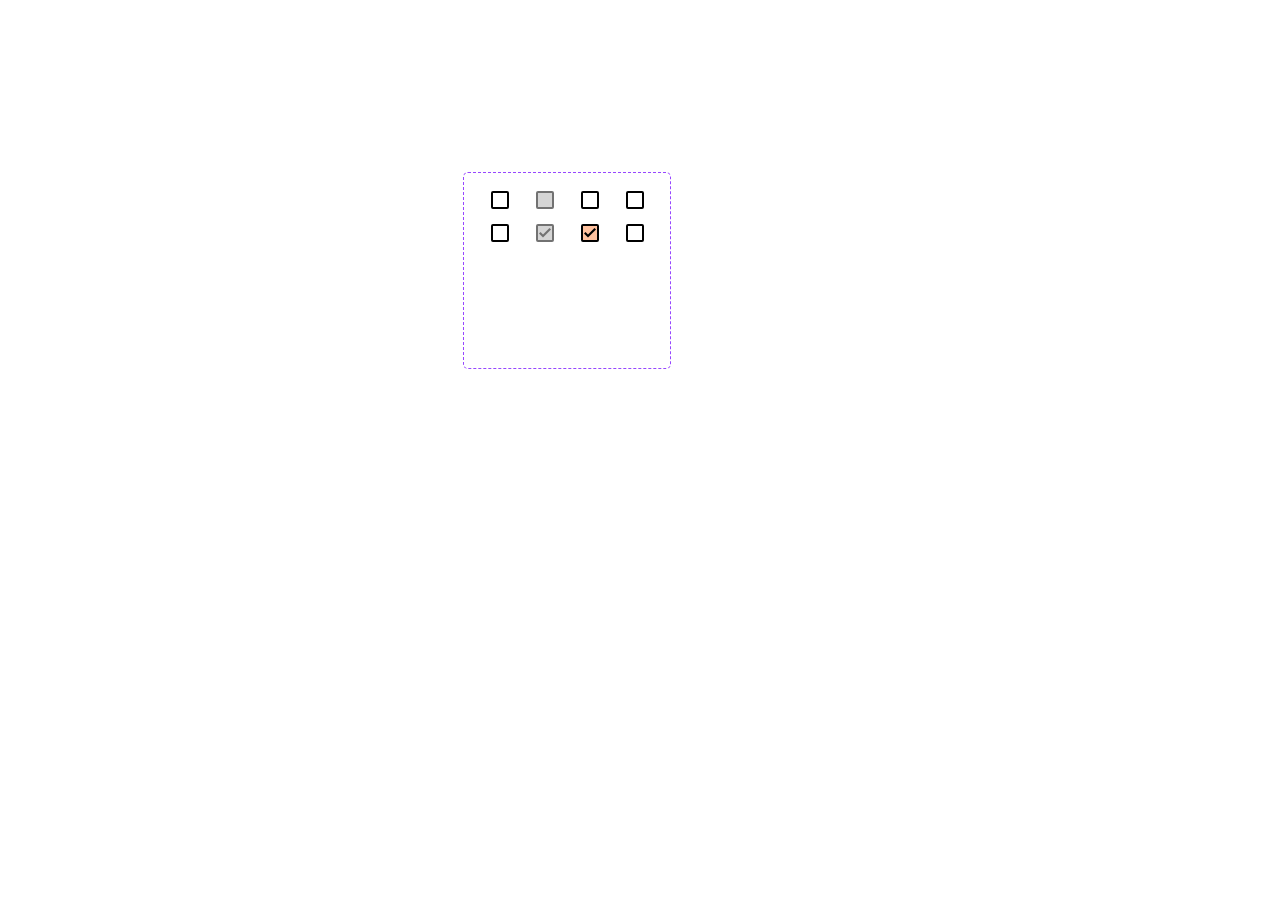
<file: uyishi/index.html>
<!DOCTYPE html>
<html lang="en">
<head>
    <meta charset="UTF-8">
    <meta http-equiv="X-UA-Compatible" content="IE=edge">
    <meta name="viewport" content="width=device-width, initial-scale=1.0">
    <title>checkbox</title>
    <link rel="stylesheet" href="./css/mein.css">
</head>
<body>
    <div class="container">
        <div class="checkbox__conta">
            <div>
                <form class="form__1">
                    <label class="check_lebel" for="car">
                        <input class="checkbox" type="checkbox" id="car">
                        <span class="costum__checkbox"></span>
                    </label>
                    <label class="check_lebel" for="house">
                        <input class="checkbox" type="checkbox" id="house" disabled>
                        <span class="costum__checkbox"></span>
                    </label>
                    <label class="check_lebel" for="money">
                        <input class="checkboxx" type="checkbox" id="money">
                        <span class="costum__checkbox"></span>
                    </label>
                    <label class="check_lebel" for="sport">
                        <input class="checkboxxx" type="checkbox" id="sport">
                        <span class="costum__checkbox"></span>
                    </label>
                </form>

                <form class="form_2">
                    <label class="check_lebell" for="Enable">
                        <input class="check" type="checkbox" id="Enable"  >
                        <span class="custom__checkbox"></span>
                    </label>
                    <label class="check_lebell" for="Disable">
                        <input class="check" type="checkbox" id="Disable" disabled checked>
                        <span class="custom__checkbox"></span>
                    </label>
                    <label class="check_lebell" for="Hover">
                        <input class="chec" type="checkbox" id="Hover" checked>
                        <span class="custom__checkbox"></span>
                    </label>
                    <label class="check_lebell" for="Active">
                        <input class="check__shadow" type="checkbox" id="Active">
                        <span class="custom__checkbox"></span>
                    </label>
                </form>
            </div>
        </div>
        
    </div>
</body>
</html>
</file>
<file: uyishi/css/mein.css>
@import url('https://fonts.googleapis.com/css2?family=Inter&display=swap');
*,
::before,
::after {
    padding: 0;
    margin: 0;
    box-sizing: border-box;
}
.container {
    position: relative;
    width: 1134px;
    height: 542px;
    background: #FFFFFF;
}

.checkbox__conta {
    position: absolute;
    width: 208px;
    height: 197px;
    left: 463px;
    top: 172px;
    border: 1px dashed #9747FF;
    border-radius: 5px;
}




.form__1{
    display: flex;
    padding: 20px;
    column-gap: 32px;
    justify-content: center;
}
.check_lebel {
    position: relative;
    display: flex;
    align-items: center;
    justify-content: center;    
}
.costum__checkbox {
    cursor: pointer;
    position: absolute;
    width: 18px;
    height: 18px;
    border: 2px solid #000000;
    border-radius: 2px;
}
.checkbox {
    visibility: hidden;
}
.checkboxx {
    visibility: hidden;
}
.checkboxxx {
    visibility: hidden;
}
.checkbox:disabled + .costum__checkbox {
    background-color: #D5D5D5;
    border-color: #727272;
}
.checkboxx:hover + .costum__checkbox {
    
    background: #DDDDDD;
}
.checkboxxx:active + .costum__checkbox {
    box-shadow:2px 2px 0px #000000;
}


.form_2{
    display: flex;
    column-gap: 32px;
    justify-content: center;
}
.custom__checkbox {
    cursor: pointer;
    position: absolute;
    width: 18px;
    height: 18px;
    border: 2px solid #000000;
    border-radius: 2px;
}
.check_lebell {
    position: relative;
    display: flex;
    align-items: center;
    justify-content: center;
}
.check {
    visibility: hidden;
}
.chec {
    visibility: hidden;
}
.check__shadow {
    visibility: hidden;
}
.check:checked + .custom__checkbox {
    background-image: url(../images/icon.png);
    background-color: #FFC29F;
    background-repeat: no-repeat;
   background-size: 12px 9.5px;
   background-position: center center;
   text-decoration: none;
}
.check:checked:disabled + .custom__checkbox 
{
    background-image: url(../images/icon\ \(1\).png);
    background-repeat: no-repeat;
    background-size: 12px 9.5px;
    background-position: center center;
    text-decoration: none;
    background-color: #D5D5D5;
    border-color: #727272;
    
}
.chec:checked + .custom__checkbox  {
    background-color: #FFC29F;
    background-image: url(../images/icon.png);
    background-repeat: no-repeat;
   background-size: 12px 9.5px;
   background-position: center center;
   text-decoration: none;
}
.chec:checked:hover + .custom__checkbox 
{
    background-color: #FF965B;
    background-image: url(../images/icon.png);
    background-repeat: no-repeat;
   background-size: 12px 9.5px;
   background-position: center center;
   text-decoration: none;
}
.check__shadow:checked + .custom__checkbox {
    background-color: #FFC29F;
    background-image: url(../images/icon.png);
    background-repeat: no-repeat;
   background-size: 12px 9.5px;
   background-position: center center;
   text-decoration: none;
}
.check__shadow:checked:hover + .custom__checkbox 
{
    background-color: #FF965B;
    background-image: url(../images/icon.png);
    background-repeat: no-repeat;
   background-size: 12px 9.5px;
   background-position: center center;
   text-decoration: none;
}
.check__shadow:checked:hover:active + .custom__checkbox {
background-color: #FF792E;
background-image: url(../images/icon.png);
background-repeat: no-repeat;
background-size: 12px 9.5px;
background-position: center center;
text-decoration: none;
box-shadow:2px 2px 0px #000000;
}



/* .check__p {
    font-family: 'Inter';
    font-style: normal;
    font-weight: 400;
    font-size: 12px;
    line-height: 15px;
    color: #000000;
}
.location {
    position: absolute;
    width: 65px;
    height: 15px;
    left: 747px;
    top: 193px;
}
.active {
    position: relative;
}
.active::before {
    content: '';
    position: absolute;
    width: 32px;
    height: 0px;
    left: 693px;
    top: 200px;
    background-image: url(../images/
    );
    border: 1px solid #000000;
} */
</file>
